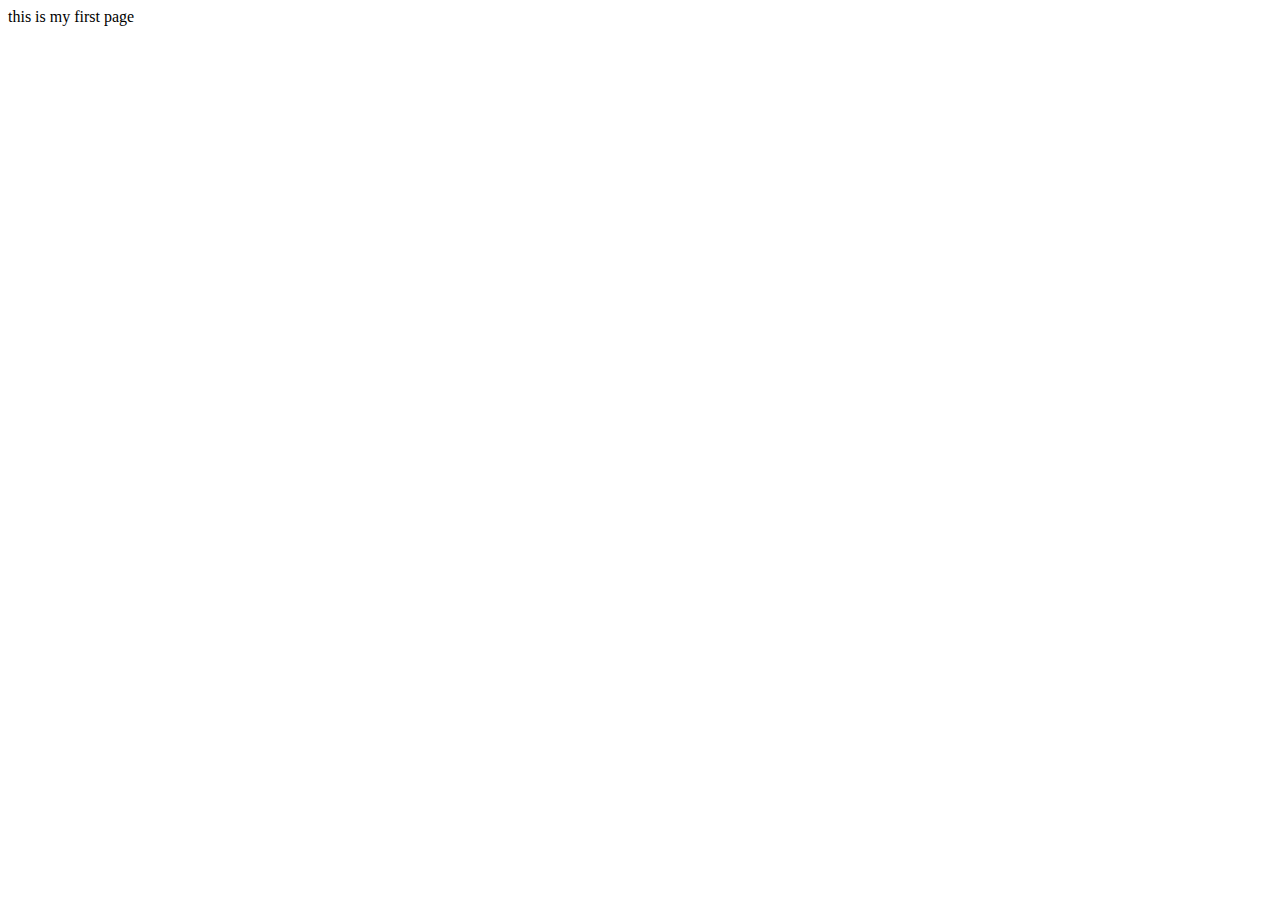
<file: web_dev/2.html>
<!DOCTYPE html>
<html lang="en">
<head>
    <meta charset="UTF-8">
    <meta http-equiv="X-UA-Compatible" content="IE=edge">
    <meta name="viewport" content="width=device-width, initial-scale=1.0">
    <title>Document</title>
</head>
<body>
    this is my first page 
</body>
</html>
</file>
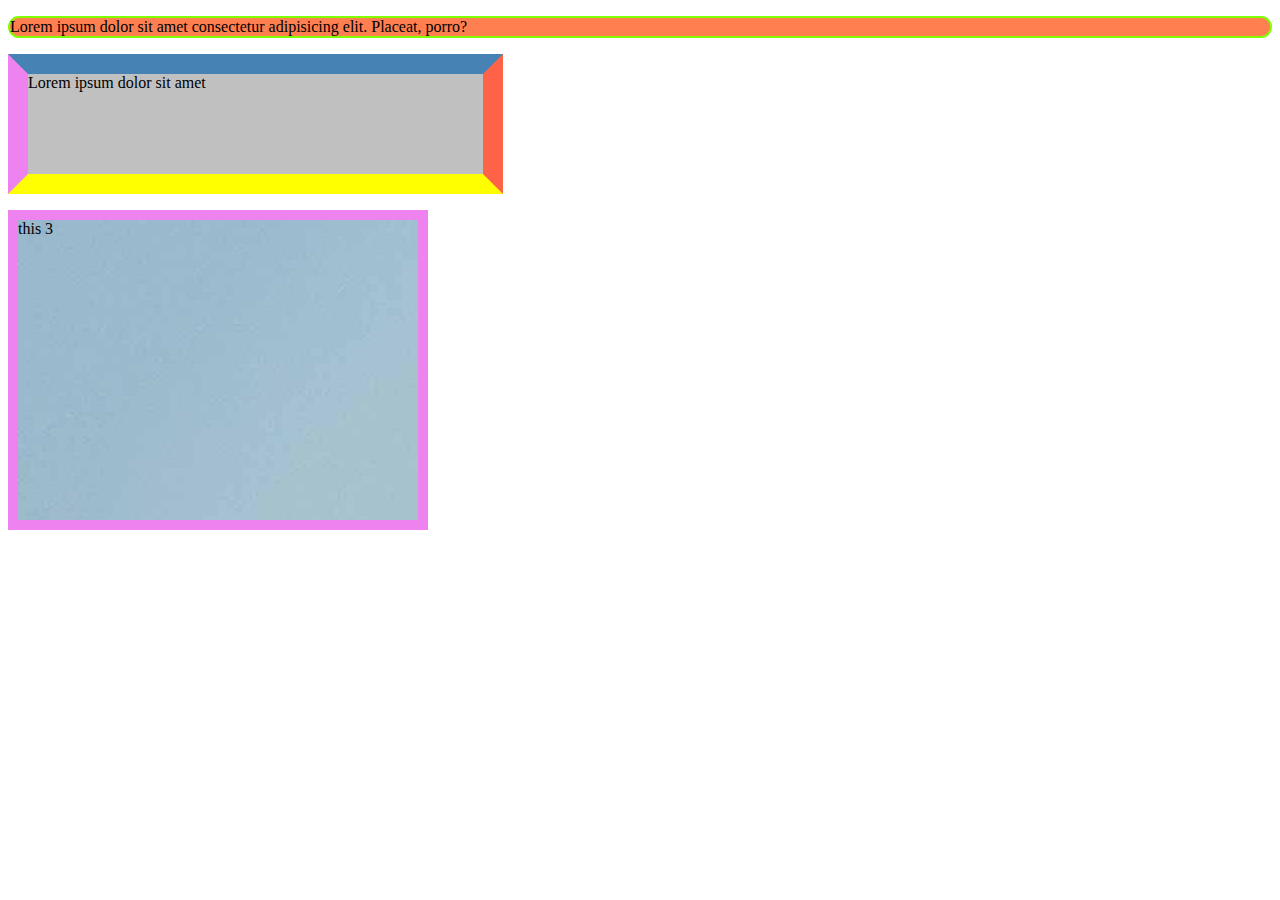
<file: web_dev/border.html>
<!DOCTYPE html>
<html lang="en">
<head>
    <meta charset="UTF-8">
    <meta http-equiv="X-UA-Compatible" content="IE=edge">
    <meta name="viewport" content="width=device-width, initial-scale=1.0">
    <title>Document</title>
    <style>
        #para{
            background-color: coral;
            border: chartreuse solid 2px;
            border-radius: 11px;
           
           
            
            
        }
        #second{
           
            /*background-color: rgb(66, 176, 180);*/
            height: 100px;
            width: 455px;
            background-color: silver    ;
            border-top: 20px solid steelblue;
            border-right: 20px solid tomato;
            border-left: 20px solid violet;
            border-bottom:20px solid yellow;
            
        }

        #third{
            height: 300px;
            width: 400px;
           background-image: url("b.jpg");
           border: 10px solid violet; 
           }
    </style>
</head>
<body>
    <p id="para">Lorem ipsum dolor sit amet consectetur adipisicing elit. Placeat, porro? </p>
    <p id="second">Lorem ipsum dolor sit amet </p>
    <p id="third">this 3 </p>
</body>
</html>
</file>
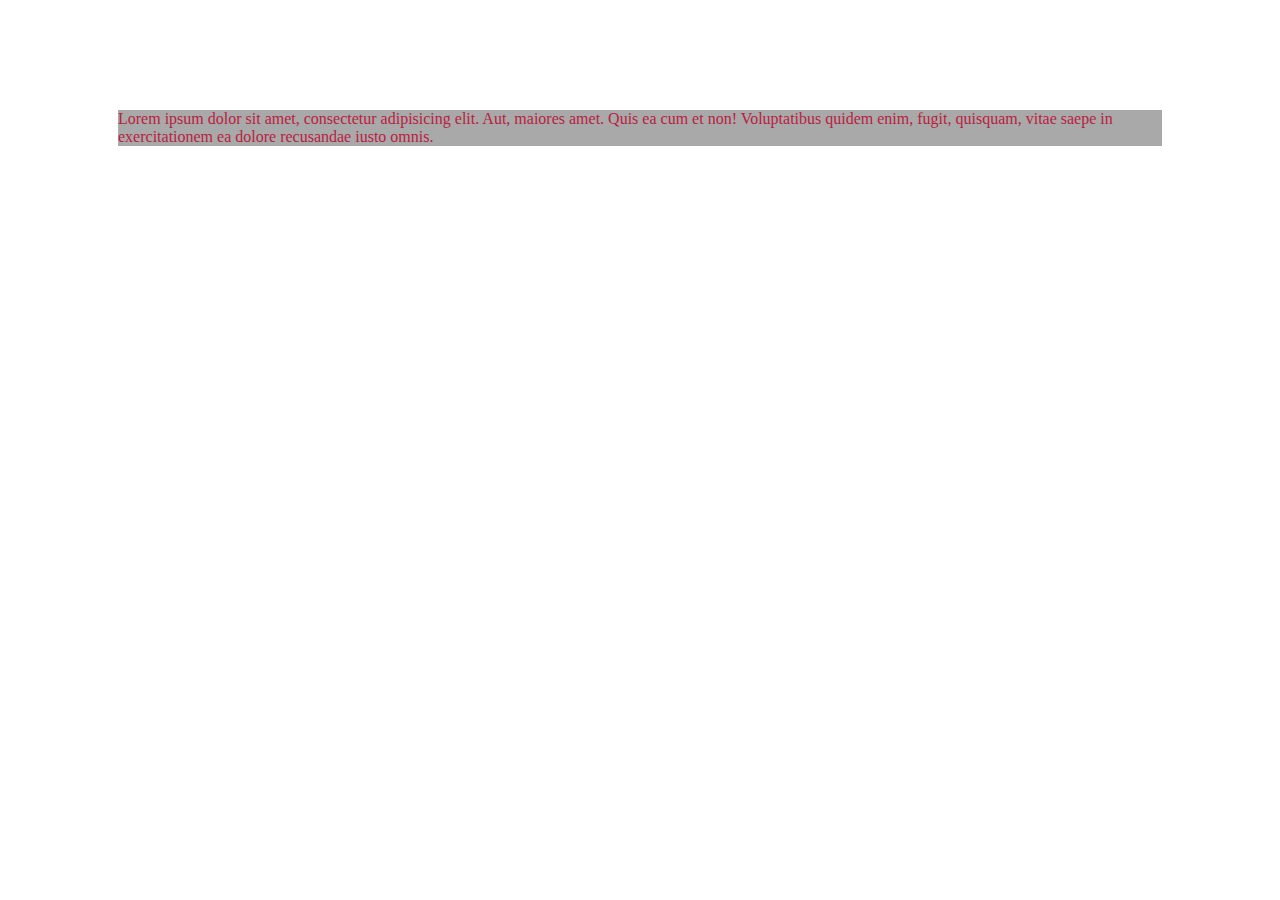
<file: web_dev/csspra.html>
<!DOCTYPE html>
<html lang="en">
<head>
    <link rel="stylesheet" href="1.css">
</head>
<body>
    <p >Lorem ipsum dolor sit amet, consectetur adipisicing elit. Aut, maiores amet. Quis ea cum et non! Voluptatibus quidem enim, fugit, quisquam, vitae saepe in exercitationem ea dolore recusandae iusto omnis.</p>
</body>
</html>
</file>
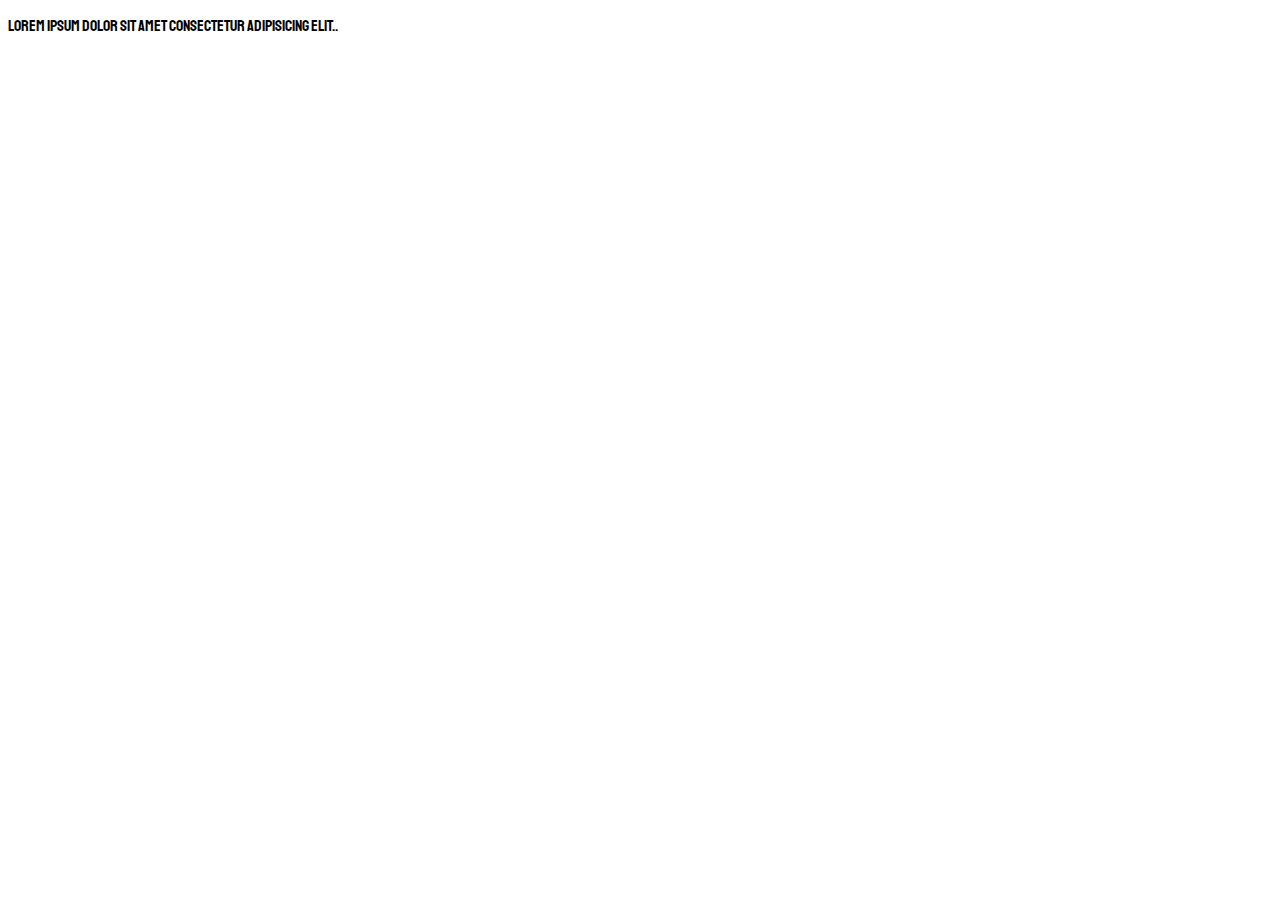
<file: web_dev/font.html>
<!DOCTYPE html>
<html lang="en">
<head>
    <meta charset="UTF-8">
    <meta http-equiv="X-UA-Compatible" content="IE=edge">
    <meta name="viewport" content="width=device-width, initial-scale=1.0">
    <title>Document</title>
    <link rel="preconnect" href="https://fonts.googleapis.com">
    <link rel="preconnect" href="https://fonts.gstatic.com" crossorigin>
    <link href="https://fonts.googleapis.com/css2?family=Staatliches&display=swap" rel="stylesheet">
    <style>
    p{
        font-family: 'Staatliches';
    }
</style>
</head>
<body>
    <p>Lorem ipsum dolor sit amet consectetur adipisicing elit..</p>
</body>
</html>
</file>
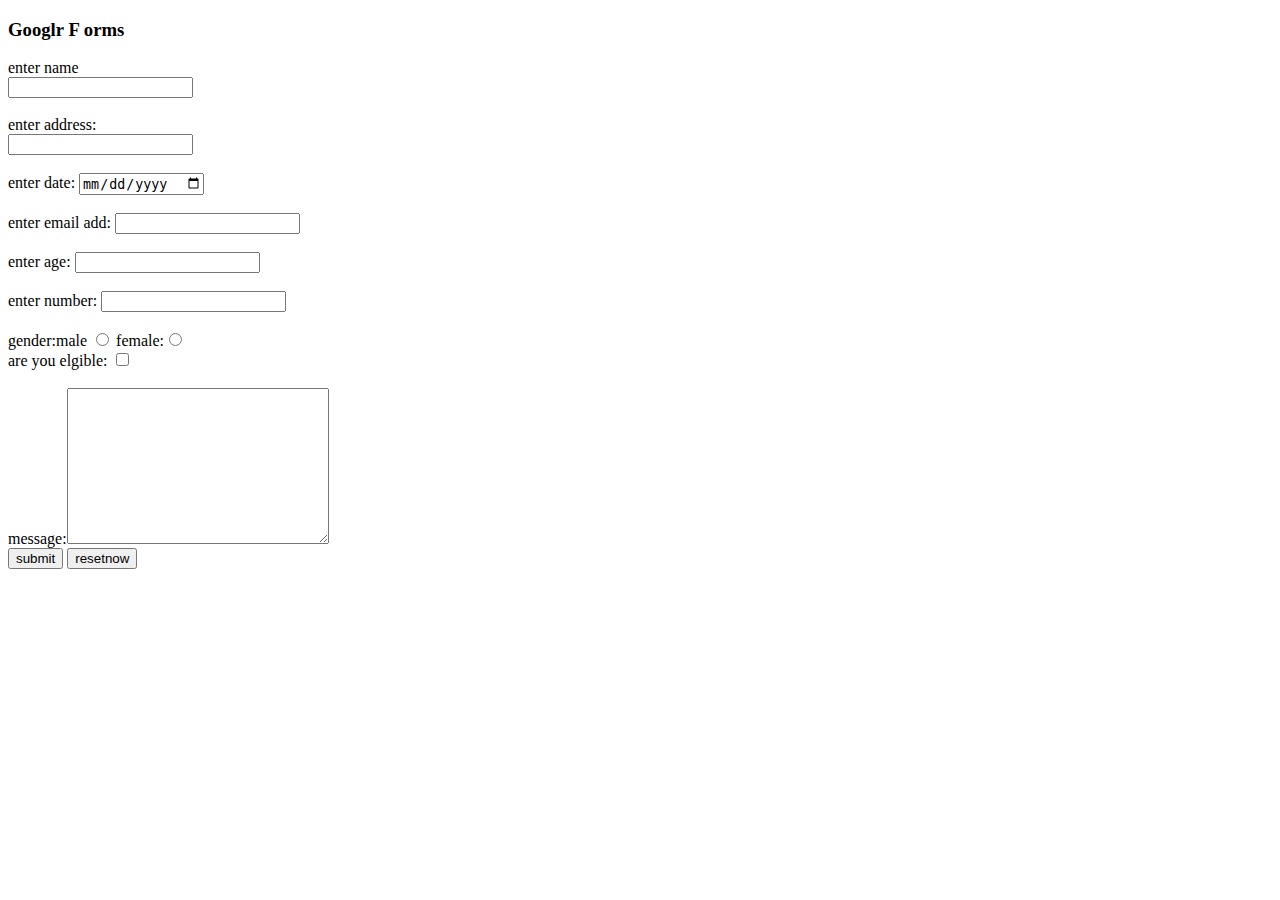
<file: web_dev/froms.html>
<!DOCTYPE html>
<html lang="en">
<head>
    <meta charset="UTF-8">
    <meta http-equiv="X-UA-Compatible" content="IE=edge">
    <meta name="viewport" content="width=device-width, initial-scale=1.0">
    <title>google from</title>
</head>
<body>
    <h3>Googlr F    orms</h3>
    <label for="name">enter name</label>
    <div>
     <input type="text" name="myname" id="name">
    </div>
    <br>
    <label for="add">enter address:</label>
    <div>
    <input type="text" id="add">
    </div>
    <br>
    <div>
        enter date: <input type="date">
    </div>
    <br>
    <div>
        enter email add: <input type="email">
    </div>
    <br>
    <div>
        enter age: <input type="number">
    </div>
    <br>
    <div>
        enter number: <input type="tel">
    </div>
    <br>
    <div>
       gender:male <input type="radio" name="mygender"> female:<input type="radio" name="mygender">
    </div>
    <div>
       are you elgible: <input type="checkbox" name="box">
    </div>
    <br>
    <div>
       message:<textarea name="my text" id="" cols="30" rows="10"></textarea>
    </div>
<div>
    <input type="submit" value="submit">
     <input type="reset" value="resetnow">
</div>

</body>
</html>
</file>
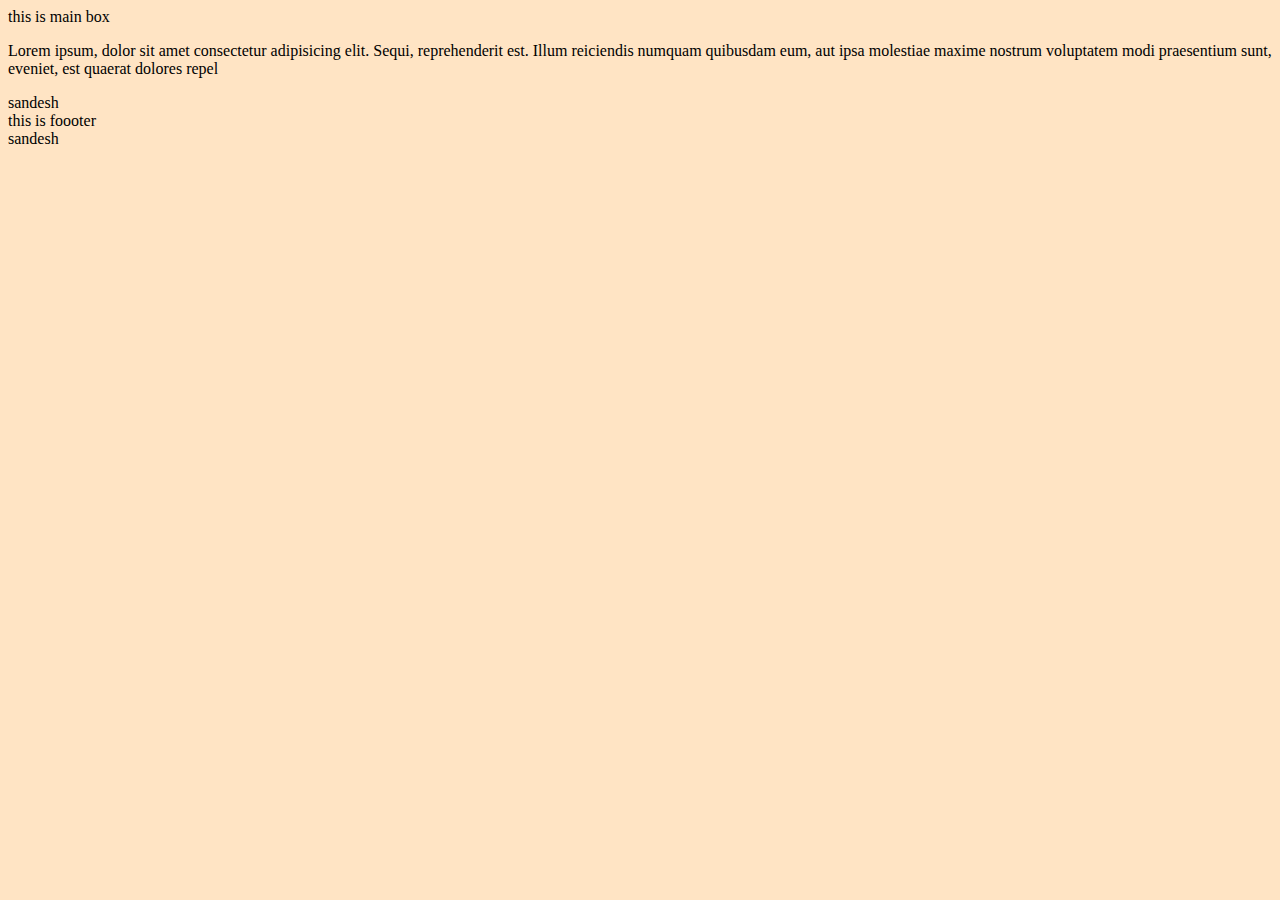
<file: web_dev/idclasss.html>
<!DOCTYPE html>
<html lang="en">
<head>
    <meta charset="UTF-8">
    <meta http-equiv="X-UA-Compatible" content="IE=edge">
    <meta name="viewport" content="width=device-width, initial-scale=1.0">
    <title>Document</title>
</head>
<body style="background-color: bisque;">           
    <div id="mainbox" class="rebg">
        this is main box
    </div>
    <!-- .for class
    #for id -->
    <span class="rebg"></span>
    <span id="mainbox"></span>
    <div class="rebg"></div>
    <p>Lorem ipsum, dolor sit amet consectetur adipisicing elit. Sequi, reprehenderit est. Illum reiciendis numquam quibusdam eum, aut ipsa molestiae maxime nostrum voluptatem modi praesentium sunt, eveniet, est quaerat dolores repel</p>
    <nav>sandesh</nav>
    <footer>this is foooter</footer>
</body>

<nav>sandesh</nav>
</file>
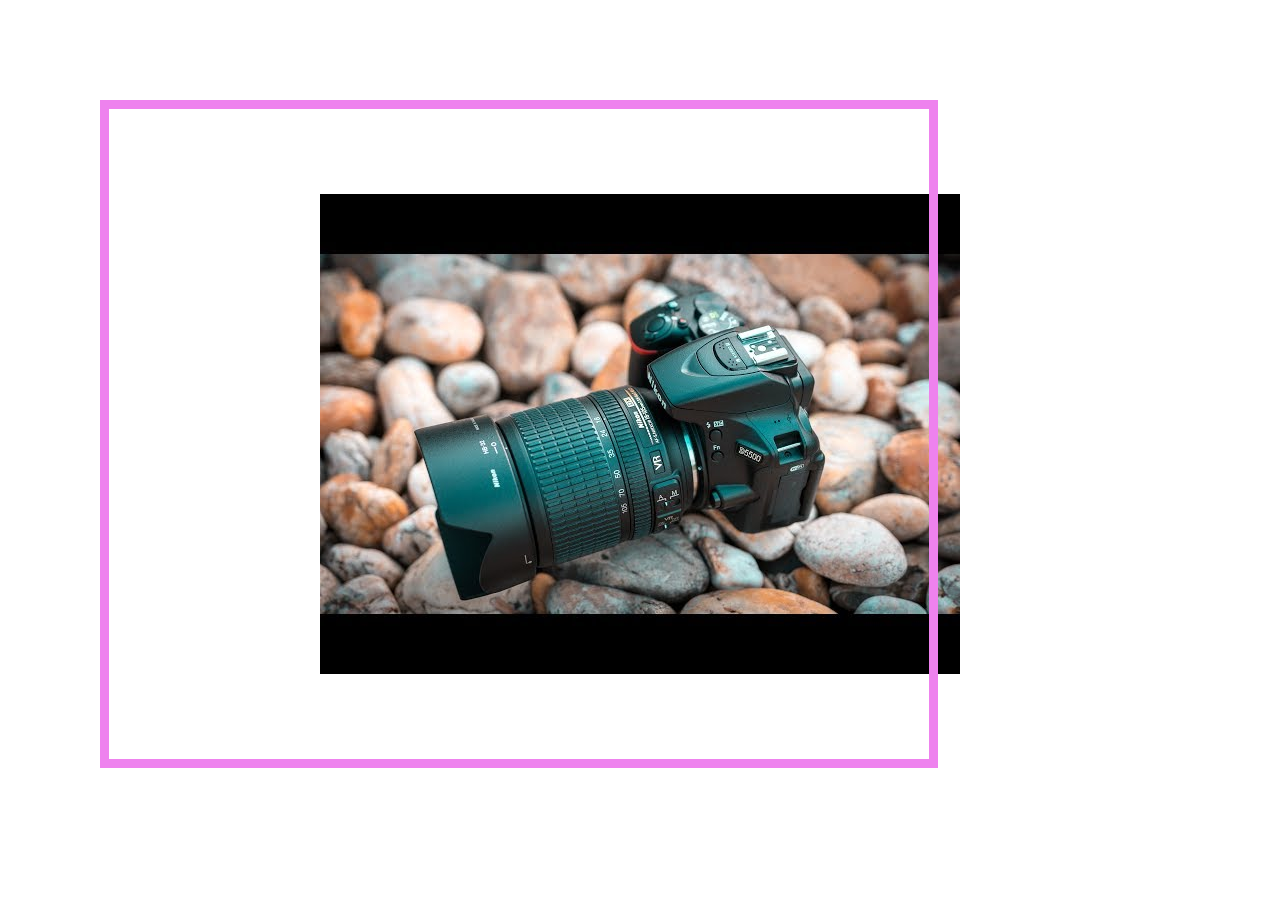
<file: web_dev/img.html>
<!DOCTYPE html>
<html lang="en">
<head>
    <meta charset="UTF-8">
    <meta http-equiv="X-UA-Compatible" content="IE=edge">
    <meta name="viewport" content="width=device-width, initial-scale=1.0">
    <title>Document</title>
    <style>

    body{
        height: 450px;
        width: 620px;
        border: 9px solid violet; 
        background-position: center;
        background-image: url("a1.jpg");
       background-repeat: no-repeat;
       padding: 100px;
       margin: 100px;
        
            
    }
    </style>
</head>
<body>
    
</body>
</html>
</file>
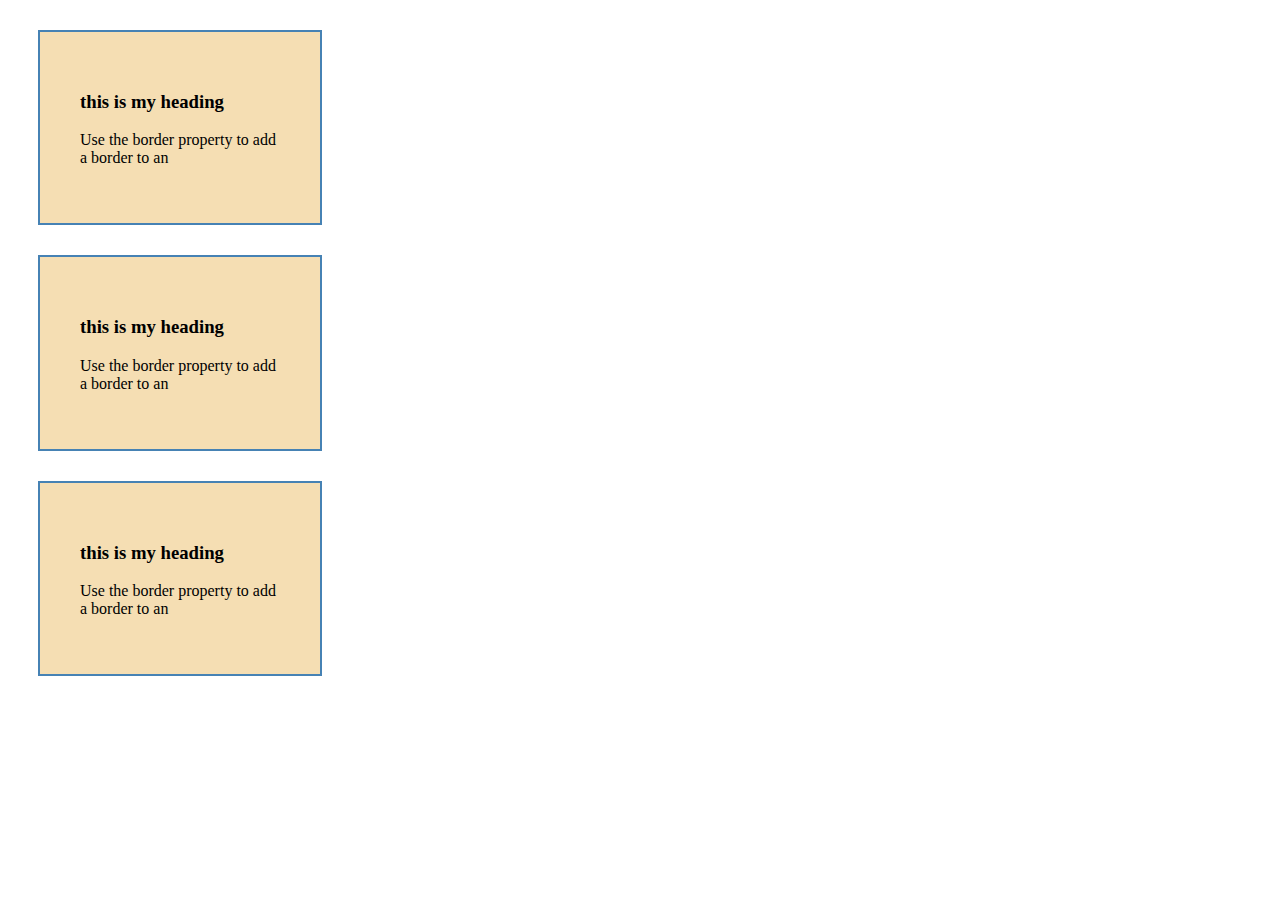
<file: web_dev/padding.html>
<!DOCTYPE html>
<html lang="en">
<head>
    <meta charset="UTF-8">
    <meta http-equiv="X-UA-Compatible" content="IE=edge">
    <meta name="viewport" content="width=device-width, initial-scale=1.0">
    <title>Document</title>
    <style>
        .container{
            width: 200px;
            background-color: wheat;
            border: 2px solid steelblue;
            padding: 40px ;
            margin: 30px;
            
        }
    </style>
</head>
<body>
    <div class="container">

        <h3>this is my heading</h3>
        <p id="mp"> Use the border property to add a border to an </p>
    </div> 

    <div class="container">
        <h3>this is my heading</h3>
        <p id="pm"> Use the border property to add a border to an </p>
</div>
<div class="container">
        <h3>this is my heading</h3>
        <p id="pp"> Use the border property to add a border to an </p>
    </div>
</body>
</html>
</file>
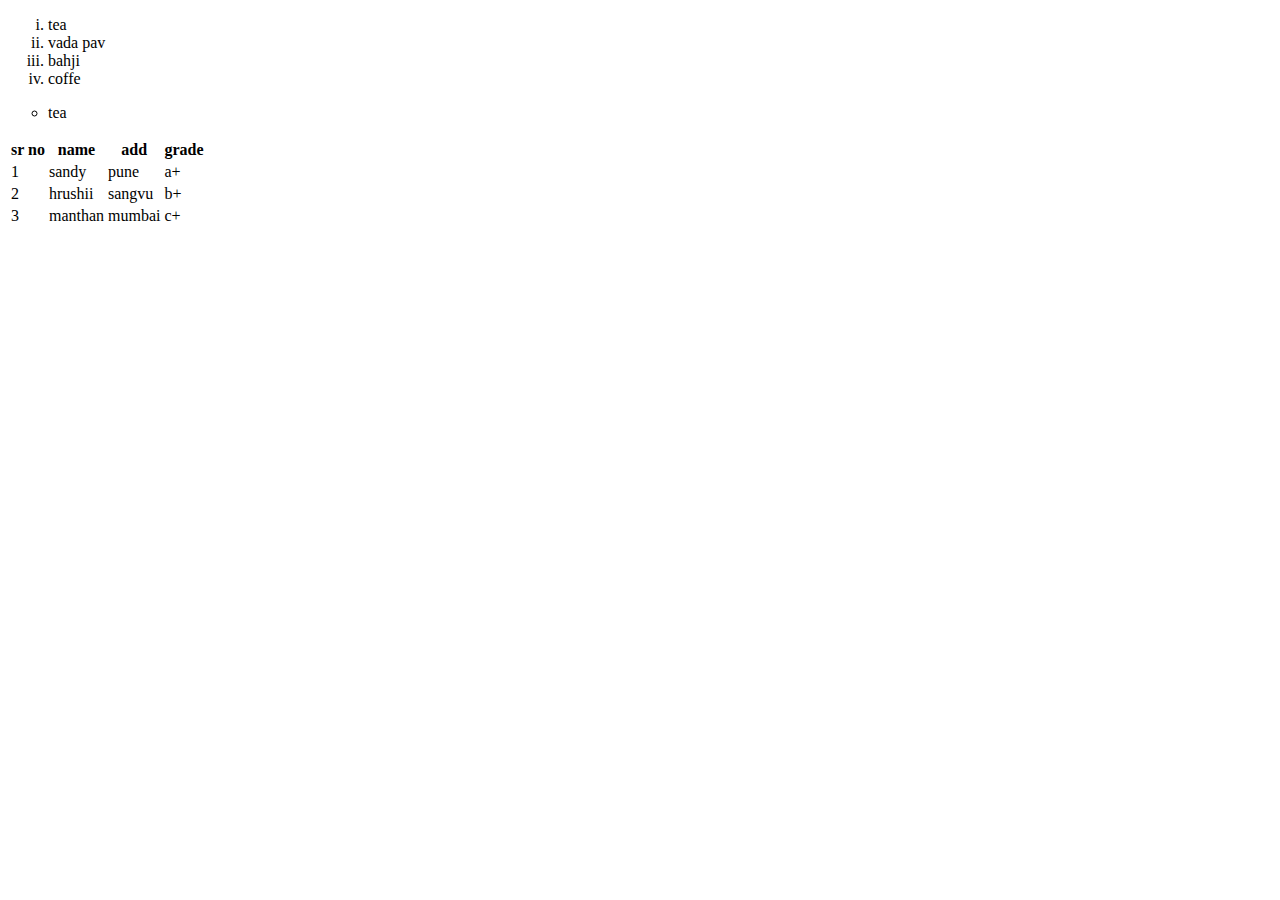
<file: web_dev/table.html>
<!DOCTYPE html>
<html lang="en">
<head>
    <meta charset="UTF-8">
    <meta http-equiv="X-UA-Compatible" content="IE=edge">
    <meta name="viewport" content="width=device-width, initial-scale=1.0">
    <title>Document</title>
</head>
<body>
    <ol type="i">
        <li>tea</li>
        <li>vada pav</li>
        <li>bahji</li>
        <li>coffe</li>
    </ol>
    
    <ul type="circle">
        <li>
            tea
        </li>
    </ul>

    <table>
        <thead>
            <tr>
                <th>sr no</th>
                <th>name</th>
                <th>add </th>
                <th>grade</th>
            </tr>
        </thead>

        <tbody>
            <tr>
                <td>1</td>
                <td>sandy</td>
                <td>pune</td>
                <td>a+</td>
            </tr>
            <tr>
                <td>2</td>
                <td>hrushii</td>
                <td>sangvu</td>
                <td>b+</td>
            </tr>
            <tr>
                <td>3</td>
                <td>manthan</td>
                <td>mumbai</td>
                <td>c+</td>
            </tr>
        </tbody>
    </table>
</body>
</html>
</file>
<file: web_dev/1.css>
* p{
    color: rgb(185, 29, 63);
    background-color: darkgray;
    margin: 110px;
   
}
</file>
